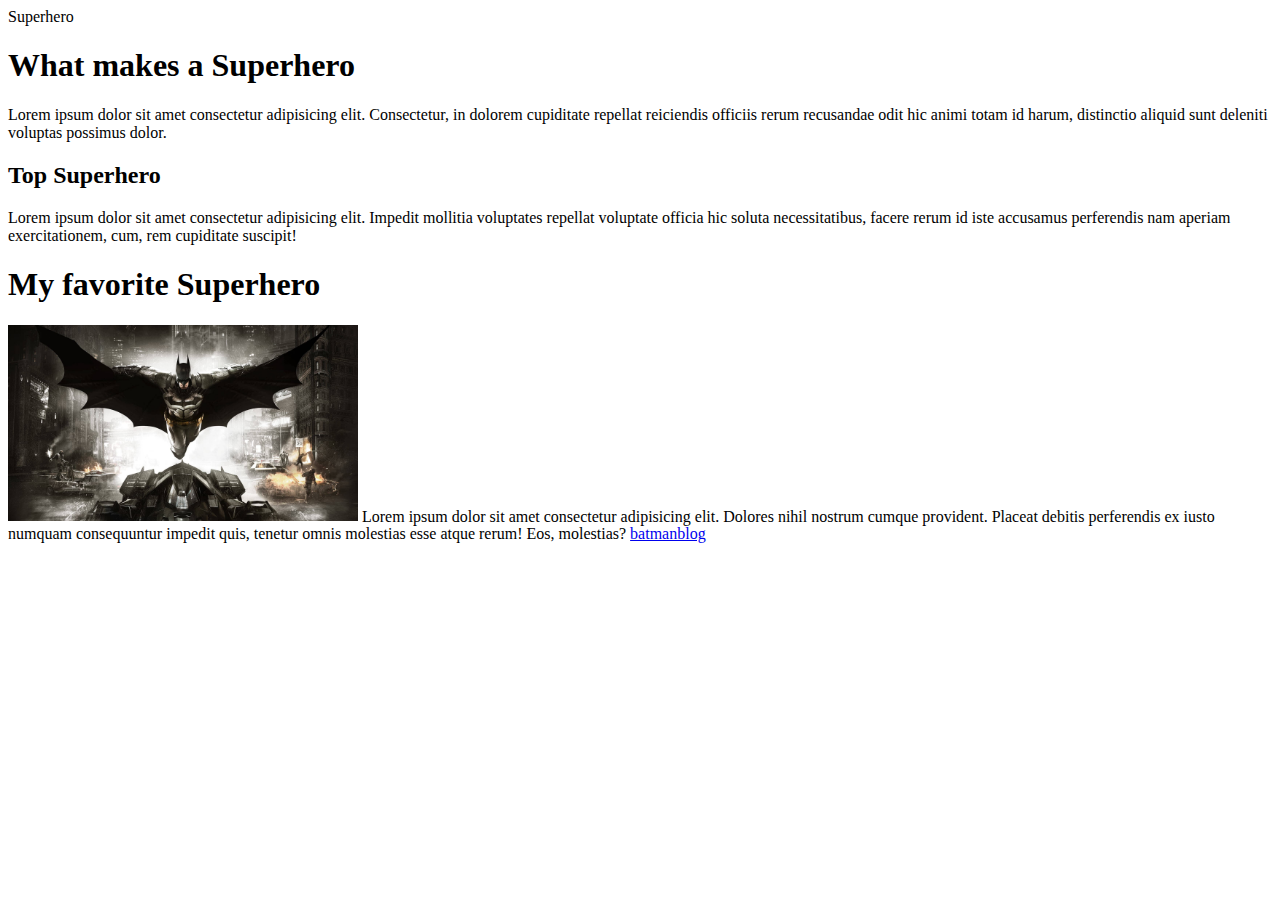
<file: t00/index.html>
<!DOCTYPE html>
<html>
<head>
<title>Superhero trivia</title>
</head>
<body>
<h>Superhero</h>
<h1>What makes a Superhero</h1>
<p>Lorem ipsum dolor sit amet consectetur adipisicing elit. Consectetur, in dolorem cupiditate repellat reiciendis officiis rerum recusandae odit hic animi totam id harum, distinctio aliquid sunt deleniti voluptas possimus dolor.</p>
<h2>Top Superhero</h2>
<p1>Lorem ipsum dolor sit amet consectetur adipisicing elit. Impedit mollitia voluptates repellat voluptate officia hic soluta necessitatibus, facere rerum id iste accusamus perferendis nam aperiam exercitationem, cum, rem cupiditate suscipit!</p1>
<h1>My favorite Superhero</h1>
<img src="assets/images/t00.jpg" alt="assets/images/t00.jpg" width="350"> 
<p3>Lorem ipsum dolor sit amet consectetur adipisicing elit. Dolores nihil nostrum cumque provident. Placeat debitis perferendis ex iusto numquam consequuntur impedit quis, tenetur omnis molestias esse atque rerum! Eos, molestias?</p3>
<a href="http://batmanblog.com">batmanblog</a>
</body>
</html>
</file>
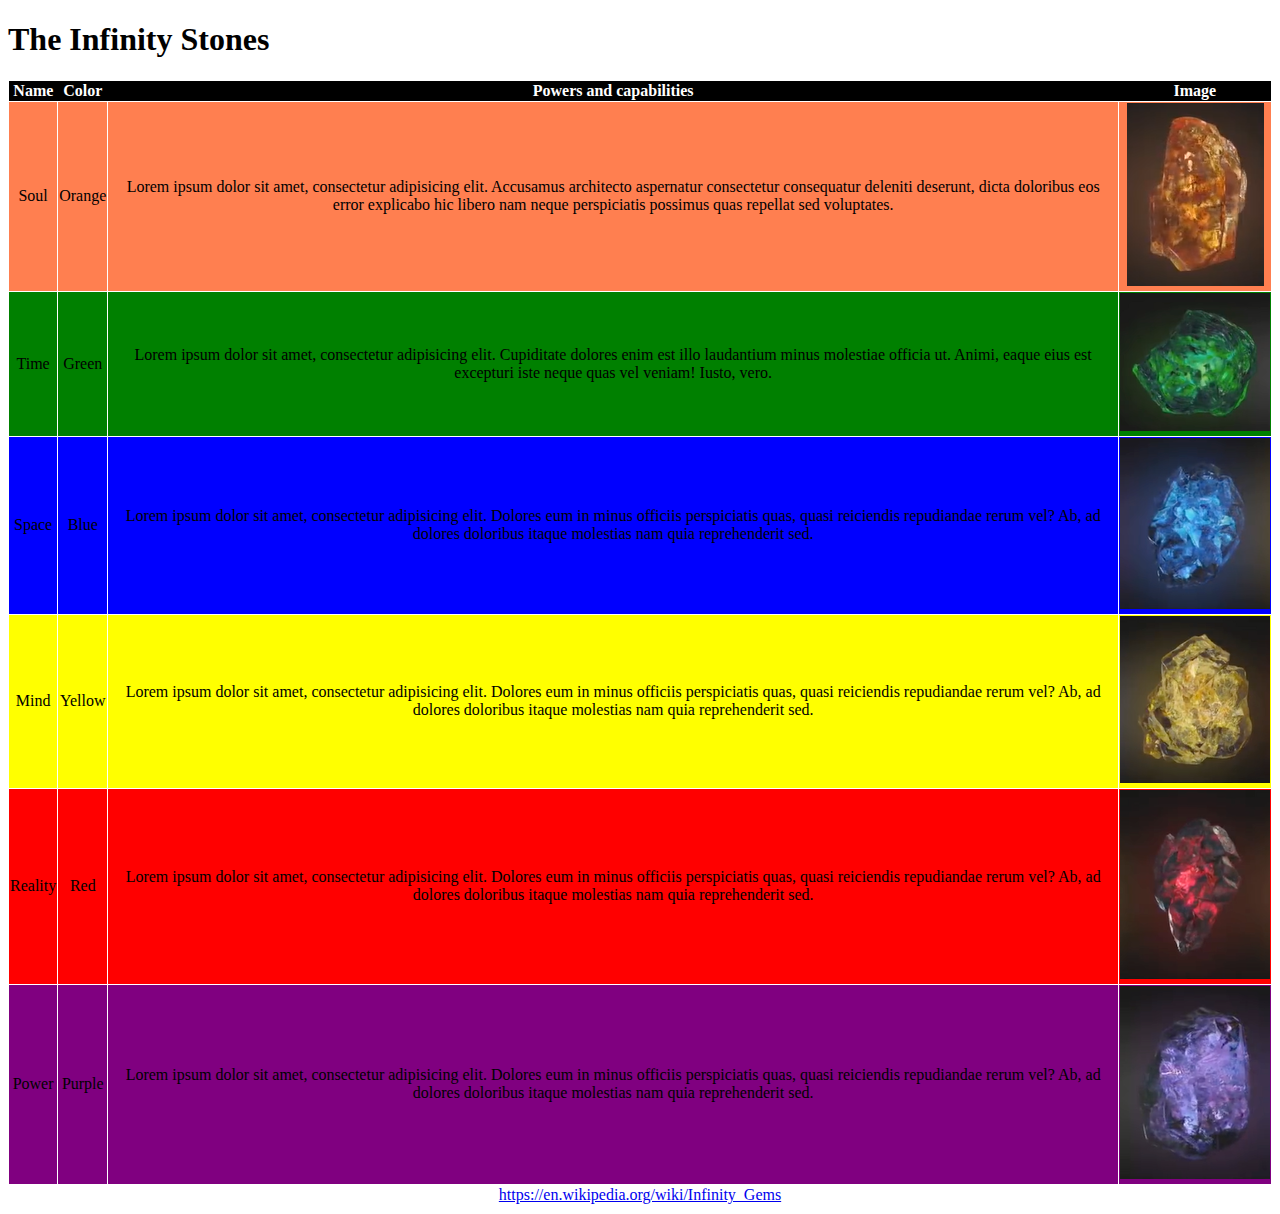
<file: t01/index.html>
<!DOCTYPE html>
<html lang="en">
<head>
    <meta charset="UTF-8">
    <title>Title</title>
    <link rel="stylesheet" href="style.css">
</head>
<body>
<h1>The Infinity Stones</h1>

<table style="width:100%" >
    <tr id="zero">
        <th>Name</th>
        <th>Color</th>
        <th>Powers and capabilities</th>
        <th>Image</th>
    </tr>
    <tr id="firstTr">
        <td>Soul</td>
        <td>Orange</td>
        <td>Lorem ipsum dolor sit amet, consectetur adipisicing elit. Accusamus architecto aspernatur consectetur consequatur deleniti deserunt, dicta doloribus eos error explicabo hic libero nam neque perspiciatis possimus quas repellat sed voluptates.</td>
        <td><img src="assets/images/soul_stone.png" alt="soul"></td>
    </tr>
    <tr id="secondTr">
        <td>Time</td>
        <td>Green</td>
        <td>Lorem ipsum dolor sit amet, consectetur adipisicing elit. Cupiditate dolores enim est illo laudantium minus molestiae officia ut. Animi, eaque eius est excepturi iste neque quas vel veniam! Iusto, vero.</td>
        <td><img src="assets/images/time_stone.png" alt="time"></td>
    </tr>
    <tr id="thirdTr">
        <td>Space</td>
        <td>Blue</td>
        <td>Lorem ipsum dolor sit amet, consectetur adipisicing elit. Dolores eum in minus officiis perspiciatis quas, quasi reiciendis repudiandae rerum vel? Ab, ad dolores doloribus itaque molestias nam quia reprehenderit sed.</td>
        <td><img src="assets/images/space_stone.png" alt="space"></td>
    </tr>
    <tr id="fourthTr">
        <td>Mind</td>
        <td>Yellow</td>
        <td>Lorem ipsum dolor sit amet, consectetur adipisicing elit. Dolores eum in minus officiis perspiciatis quas, quasi reiciendis repudiandae rerum vel? Ab, ad dolores doloribus itaque molestias nam quia reprehenderit sed.</td>
        <td><img src="assets/images/mind_stone.png" alt="mind"></td>
    </tr>
    <tr id="fifthTr">
        <td>Reality</td>
        <td>Red</td>
        <td>Lorem ipsum dolor sit amet, consectetur adipisicing elit. Dolores eum in minus officiis perspiciatis quas, quasi reiciendis repudiandae rerum vel? Ab, ad dolores doloribus itaque molestias nam quia reprehenderit sed.</td>
        <td><img src="assets/images/reality_stone.png" alt="Reality"></td>
    </tr>
    <tr id="sixthTr">
        <td>Power</td>
        <td>Purple</td>
        <td>Lorem ipsum dolor sit amet, consectetur adipisicing elit. Dolores eum in minus officiis perspiciatis quas, quasi reiciendis repudiandae rerum vel? Ab, ad dolores doloribus itaque molestias nam quia reprehenderit sed.</td>
        <td><img src="assets/images/power_stone.png" alt="Power"></td>
    </tr>
    <tr id="last">
        <td colspan="4"><a href="https://en.wikipedia.org/wiki/Infinity_Gems">https://en.wikipedia.org/wiki/Infinity_Gems</a></td>
    </tr>
</table>

</body>
</html>
</file>
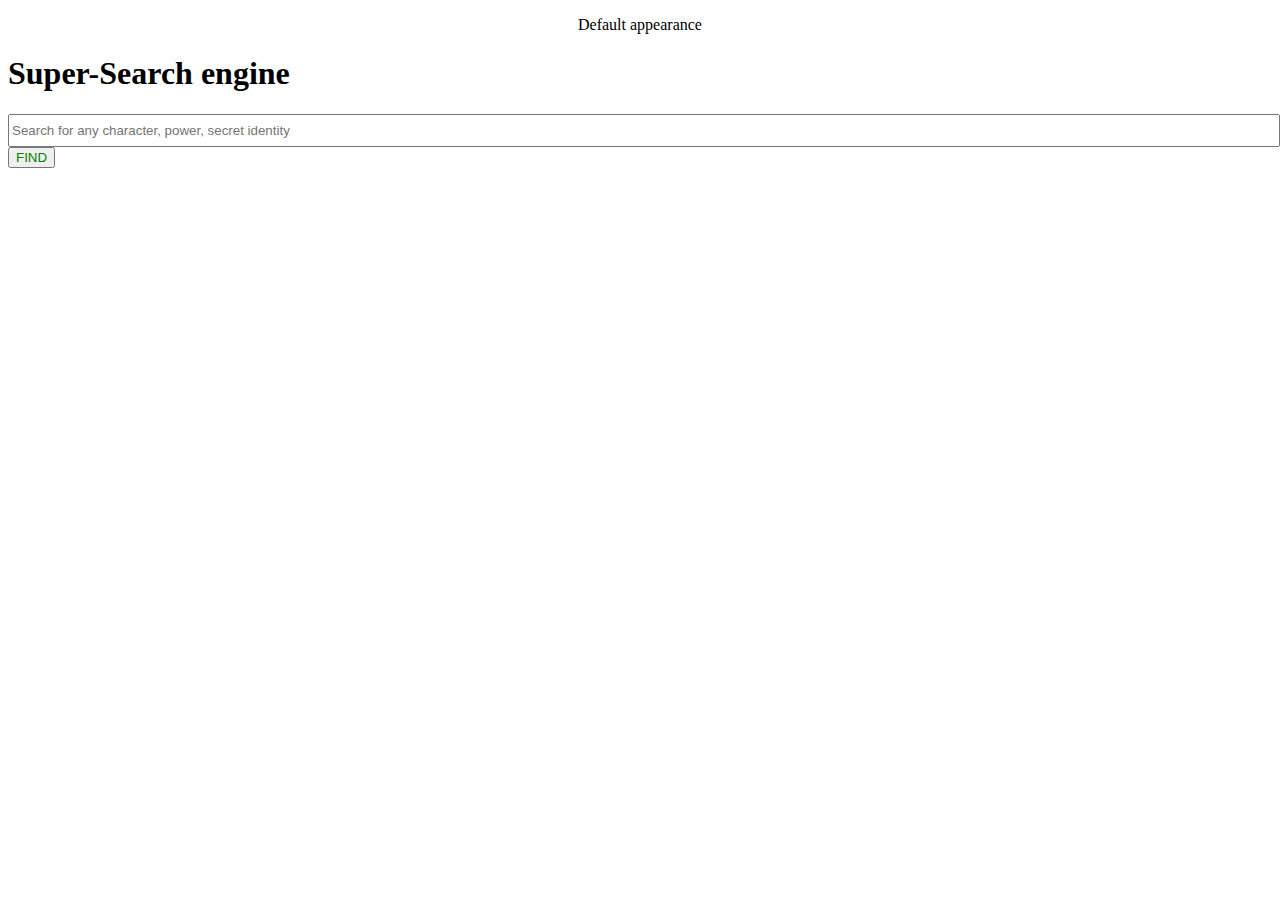
<file: t02/index.html>
<!DOCTYPE html>
<html lang="en">
  <head>
    <meta charset="utf-8">
    <title>What are HTML imports and how do they work</title>
    <link rel="stylesheet" href="style.css" type="text/css"
    </head>
  <body>
    <p align="center">Default appearance</p>
    <h1>Super-Search engine</h1>
    <input type="text" placeholder="Search for any character, power, secret identity"
    required>

    <button type="submit">FIND</button>
  </body>
</html>
</file>
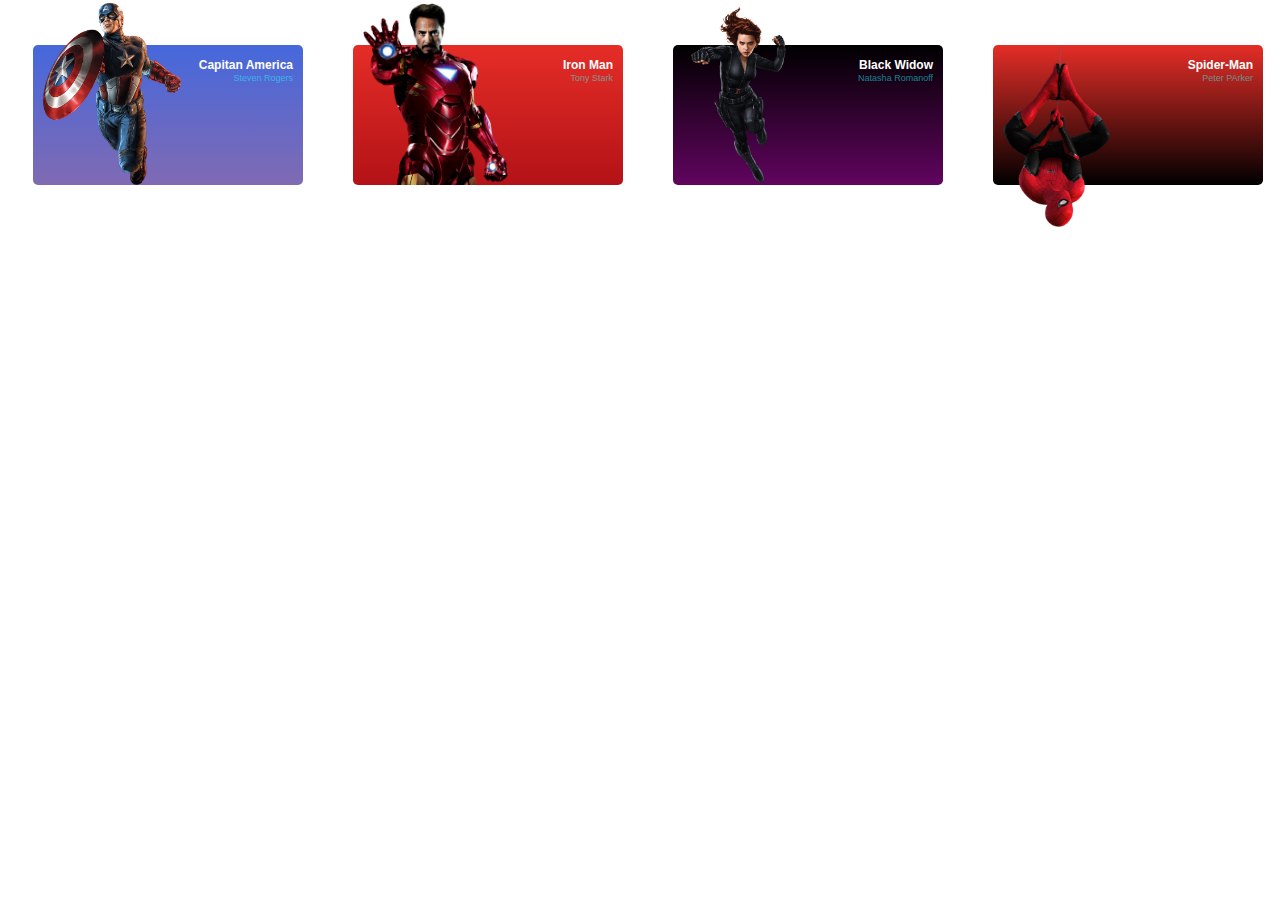
<file: t04/index.html>
<!DOCTYPE html>
<html lang="en">
	<head>
		<title>SuperHero cards</title>
		<meta name="description" charset="utf-8" content="t04. SuperHero cards" />
		<link rel="stylesheet" href="style.css" type="text/css" />
	</head>
	<body>
		<div class="flex-container">
			<div class="flex-item">
				<div class="card-1">
					<img src="assets/images/Capitan-America.png" alt="" />
					<h3>Capitan America</h3>
					<p>Steven Rogers</p>
				</div>
			</div>
			<div class="flex-item">
				<div class="card-2">
					<h3>Iron Man</h3>
					<p>Tony Stark</p>
					<img src="assets/images/Iron-man.png" alt="" />
				</div>
			</div>
			<div class="flex-item">
				<div class="card-3">
					<h3>Black Widow</h3>
					<p>Natasha Romanoff</p>
					<img src="assets/images/Black-Widow.png" alt="" />
				</div>
			</div>
			<div class="flex-item">
				<div class="card-4">
					<h3>Spider-Man</h3>
					<p>Peter PArker</p>
					<img src="assets/images/Spider-man.png" alt="" />
				</div>
			</div>
		</div>
	</body>
</html>
</file>
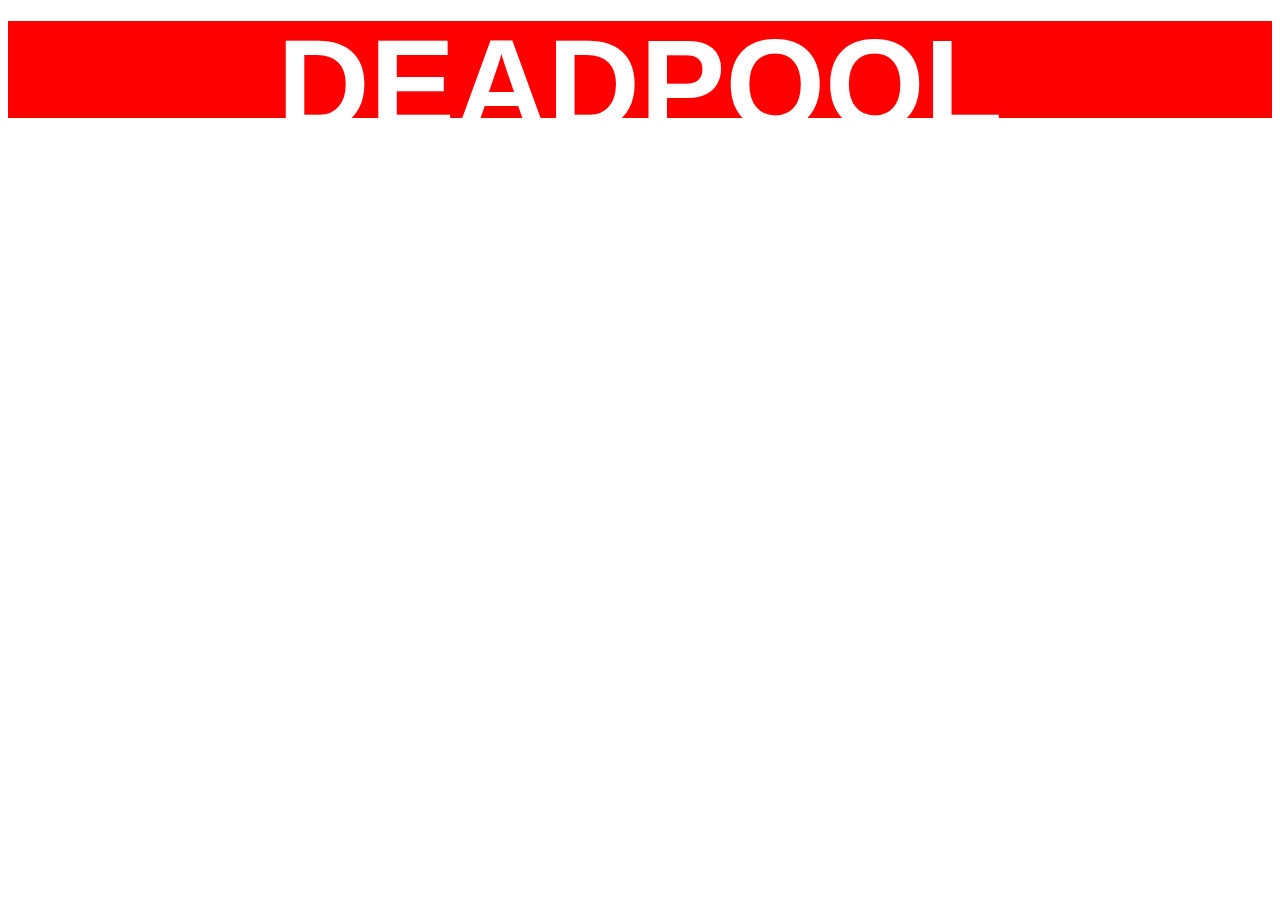
<file: t05/index.html>
<!DOCTYPE html>
<html lang="en">

<head>
    <title>Get into position!</title>
    <meta name="description" content="t05. Get into position!" charset="utf-8">
    <link rel="stylesheet" href="style.css">
</head>

<body>
<h1><span>DEADPOOL</span></h1>
</body>

</html>
</file>
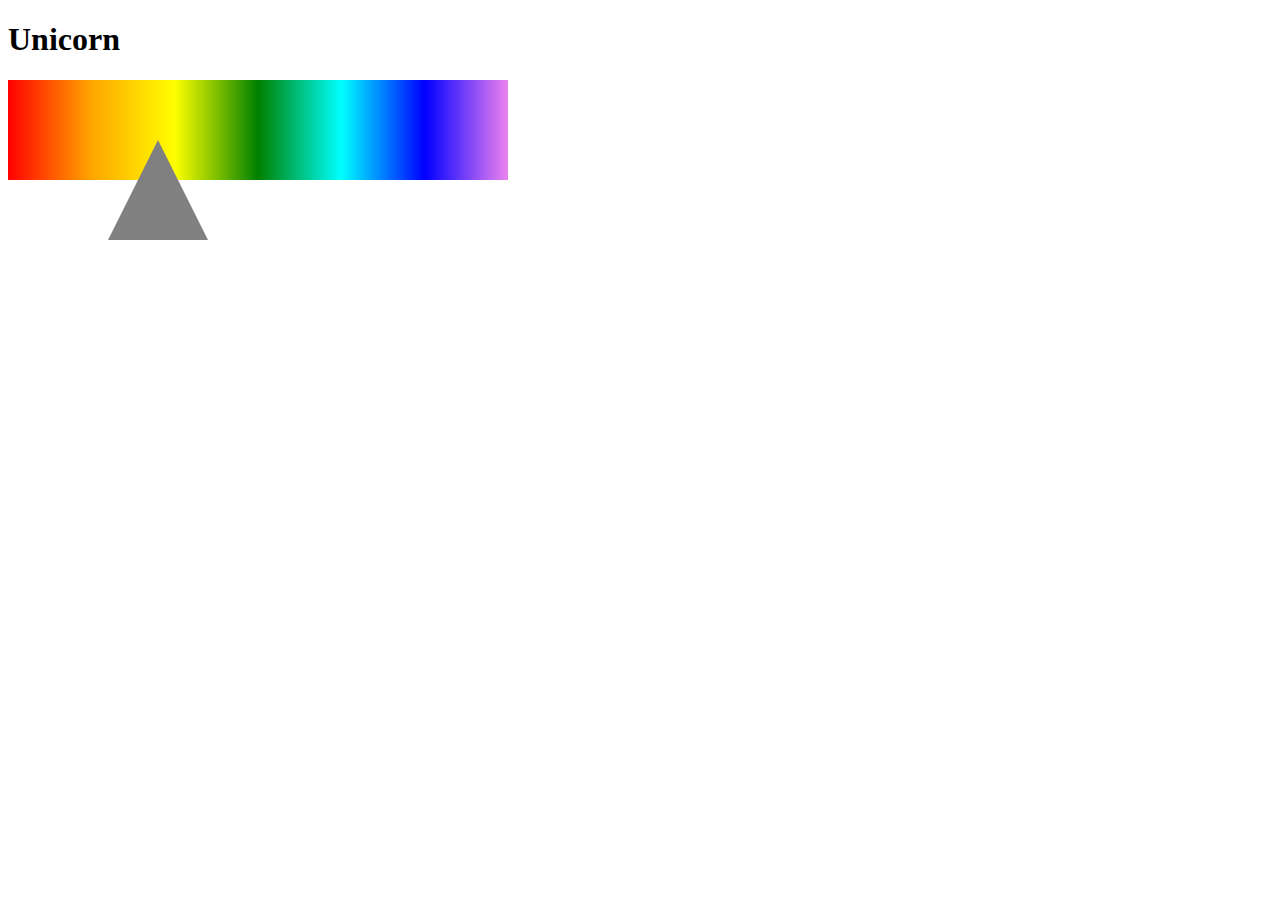
<file: t06/index.html>
<!DOCTYPE html>
<html lang="eng">
  <head>
    <title>Unicorn</title>
    <meta name="discription" content="t06. Unicorn" charset="utf-8" />
    <link rel="stylesheet" href="style.css" />
  </head>

  <body>
    <h1>Unicorn</h1>
    <div id="rainbow-block"></div>
    <div id="horn-block"></div>
  </body>
</html>
</file>
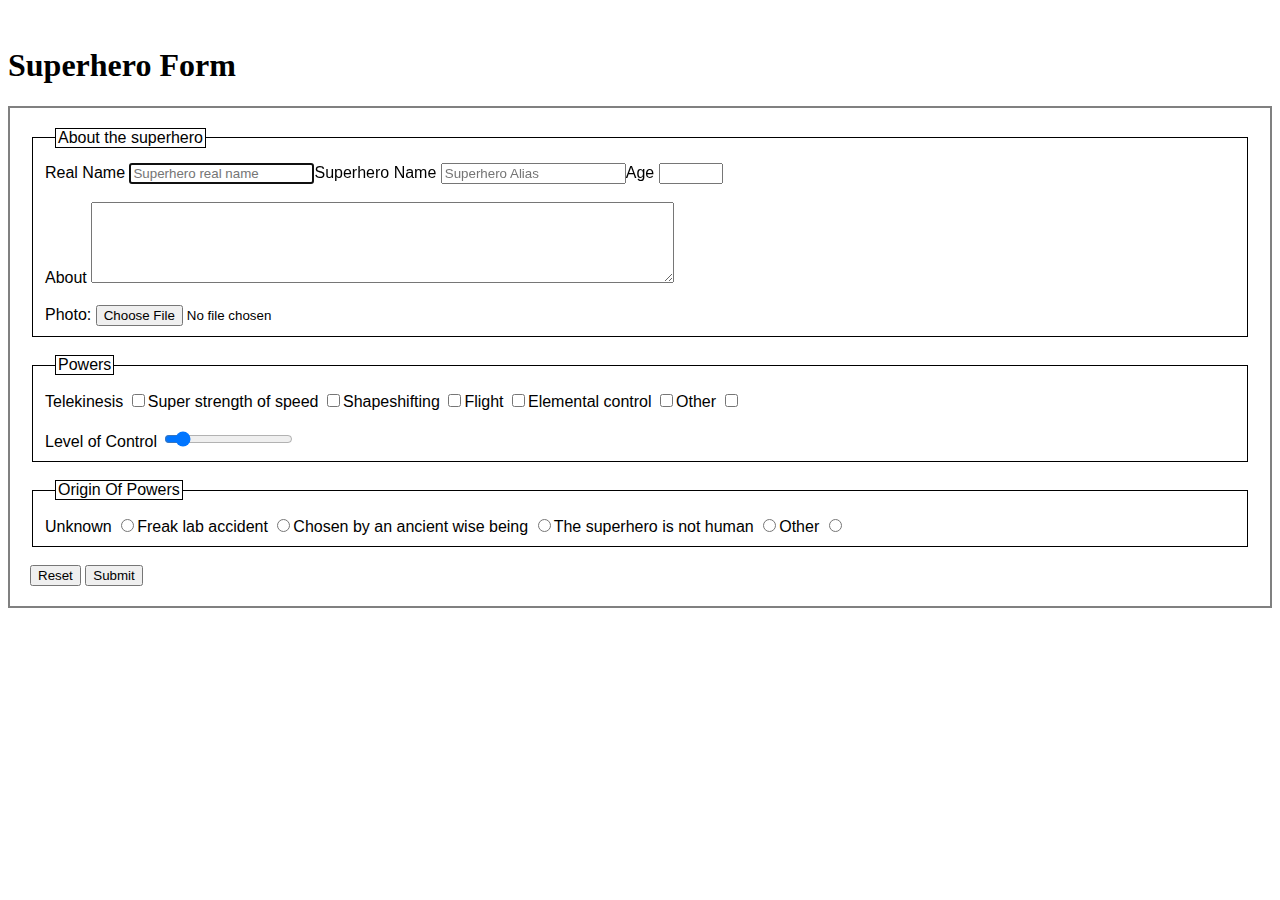
<file: t08/index.html>
<!DOCTYPE html>
<html lang="en">
	<head>
		<title>Form</title>
		<meta name="description" content="form" charset="utf-8" />
		<link rel="stylesheet" href="style.css" />
	</head>
	​

	<body>
		<h1>Superhero Form</h1>
		<form action="">
			<fieldset>
				<legend>About the superhero</legend>
				​
				<label for="rname">Real Name</label>
				<input
					type="text"
					id="rname"
					name="rname"
					placeholder="Superhero real name"
					autofocus
				/>
				​
				<label for="alias">Superhero Name</label>
				<input
					type="text"
					id="alias"
					name="alias"
					placeholder="Superhero Alias"
				/>
				​
				<label for="age">Age</label>
				<input
					type="number"
					id="age"
					name="age"
					min="1"
					max="999"
				/><br /><br />
				​
				<label for="about">About</label>
				<textarea
					id="about"
					name="about"
					rows="5"
					cols="70"
					maxlength="500"
				></textarea
				><br /><br />
				​
				<label for="myfile">Photo:</label>
				<input type="file" id="myfile" name="myfile" />
			</fieldset>
			​
			<fieldset>
				<legend>Powers</legend>
				​
				<label for="Telekinesis">Telekinesis</label>
				<input type="checkbox" id="Telekinesis" name="Telekinesis" />
				​
				<label for="Super">Super strength of speed</label>
				<input type="checkbox" id="Super" name="Super" />
				​
				<label for="Shapeshifting">Shapeshifting</label>
				<input type="checkbox" id="Shapeshifting" name="Shapeshifting" />
				​
				<label for="Flight">Flight</label>
				<input type="checkbox" id="Flight" name="Flight" />
				​
				<label for="control">Elemental control</label>
				<input type="checkbox" id="control" name="control" />
				​
				<label for="Other">Other</label>
				<input type="checkbox" id="Other" name="Other" /><br /><br />
				​
				<label for="cowbell">Level of Control</label>
				<input
					type="range"
					id="cowbell"
					name="cowbell"
					min="0"
					max="10"
					value="1"
					step="1"
				/>
			</fieldset>
			​
			<fieldset>
				<legend>Origin Of Powers</legend>
				<label for="Unknown">Unknown</label>
				<input type="radio" id="Unknown" name="Unknown" />
				​
				<label for="Freak">Freak lab accident</label>
				<input type="radio" id="Freak" name="Freak" />
				​
				<label for="ancient">Chosen by an ancient wise being</label>
				<input type="radio" id="ancient" name="ancient" />
				​
				<label for="human">The superhero is not human</label>
				<input type="radio" id="human" name="human" />
				​
				<label for="oother">Other</label>
				<input type="radio" id="oother" name="oother" />
			</fieldset>
			<br />
			<input type="reset" />
			<input type="submit" />
		</form>
	</body>
</html>
</file>
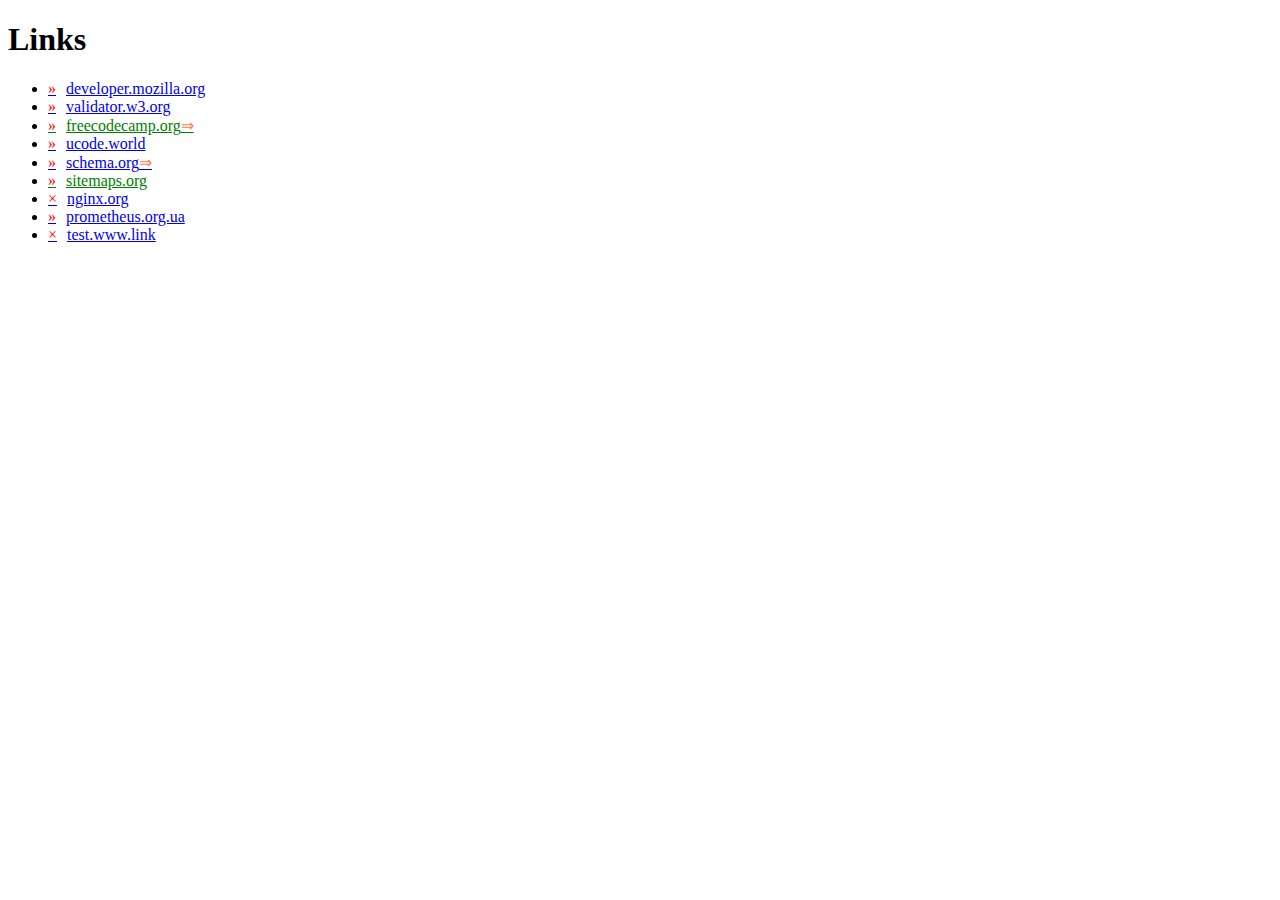
<file: t09/index.html>
<!DOCTYPE html>
<htmllang="en">

	<head>
		<metacharset="utf-8">
			<title>bLink182</title>
			<metaname="description"content="t09. bLink182">
				<link rel="stylesheet"href="style.css">
	</head>

	<body>
		<h1>Links</h1>
		<ul>
			<li><a href="https://developer.mozilla.org/">developer.mozilla.org</a></li>
			<li><a href="https://validator.w3.org/">validator.w3.org</a></li>
			<li><a href="https://www.freecodecamp.org/" target="_blank">freecodecamp.org</a></li>
			<li><a href="https://ucode.world/">ucode.world</a></li>
			<li><a href="https://schema.org/a" target="_blank">schema.org</a></li>
			<li><a href="https://www.sitemaps.org/">sitemaps.org</a></li>
			<li><a href="http://nginx.org/">nginx.org</a></li>
			<li><a href="https://prometheus.org.ua">prometheus.org.ua</a></li>
			<li><a href="http://test.www.link/">test.www.link</a></li>
		</ul>
	</body>

	</html>
</file>
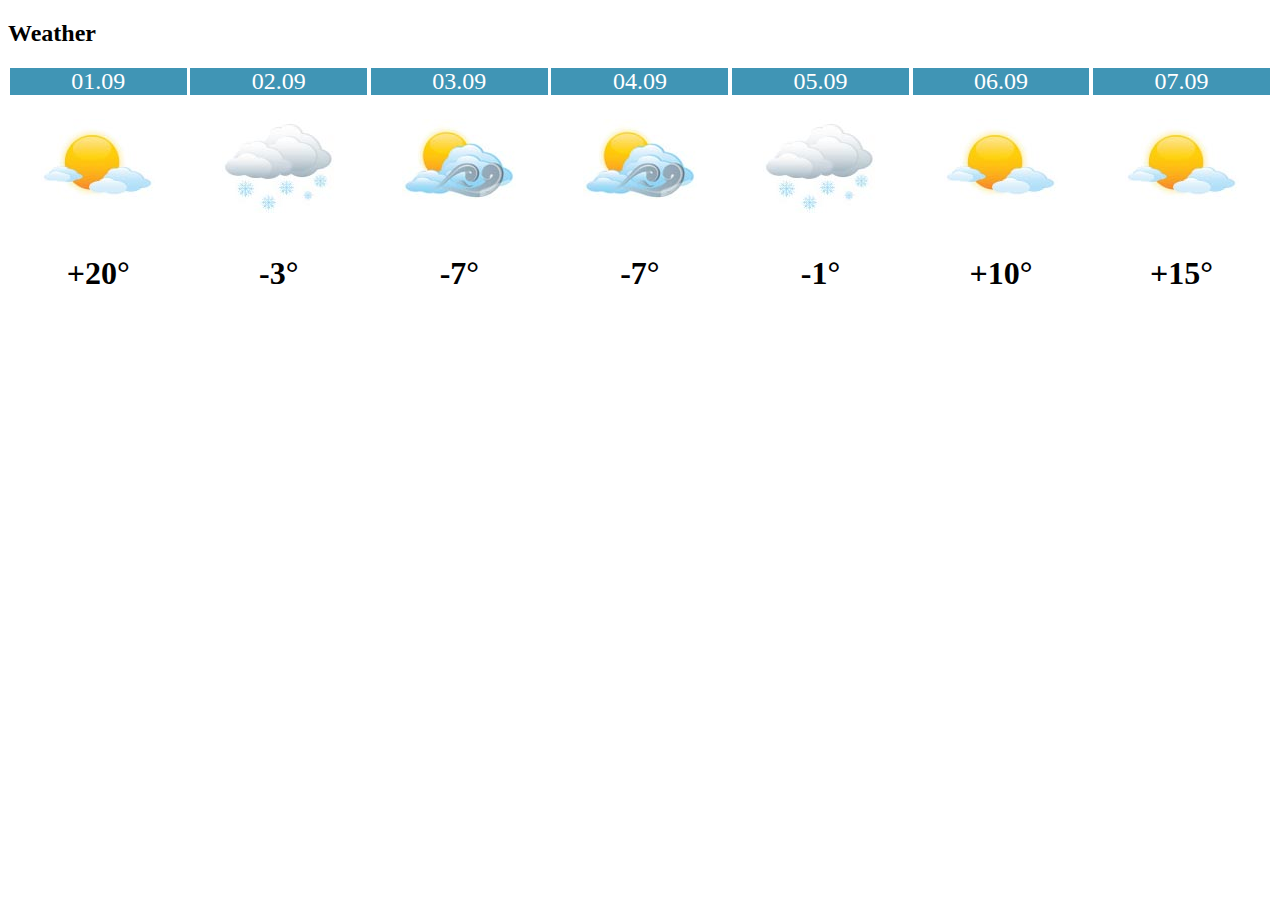
<file: t10/index.html>
<!DOCTYPE html>
<html lang="en">
	<head>
		<meta charset="utf-8" />
		<title>Weather</title>
		<meta name="description" content="t10. Weather" />
		<link rel="stylesheet" href="style.css" />
	</head>

	<body>
		<h2>Weather</h2>
		<div class="container">
			<div class="d1">
				<p>01.09</p>
				<img src="assets/images/sun.jpg" />
				<h4>+20&deg;</h4>
			</div>

			<div class="d2">
				<p>02.09</p>
				<img src="assets/images/snow.jpg" />
				<h4>-3&deg;</h4>
			</div>

			<div class="d3">
				<p>03.09</p>
				<img src="assets/images/blizzard.jpg" />
				<h4>-7&deg;</h4>
			</div>

			<div class="d4">
				<p>04.09</p>
				<img src="assets/images/blizzard.jpg" />
				<h4>-7&deg;</h4>
			</div>

			<div class="d5">
				<p>05.09</p>
				<img src="assets/images/snow.jpg" />
				<h4>-1&deg;</h4>
			</div>

			<div class="d6">
				<p>06.09</p>
				<img src="assets/images/sun.jpg" />
				<h4>+10&deg;</h4>
			</div>

			<div class="d7">
				<p>07.09</p>
				<img src="assets/images/sun.jpg" />
				<h4>+15&deg;</h4>
			</div>
		</div>
	</body>
</html>
</file>
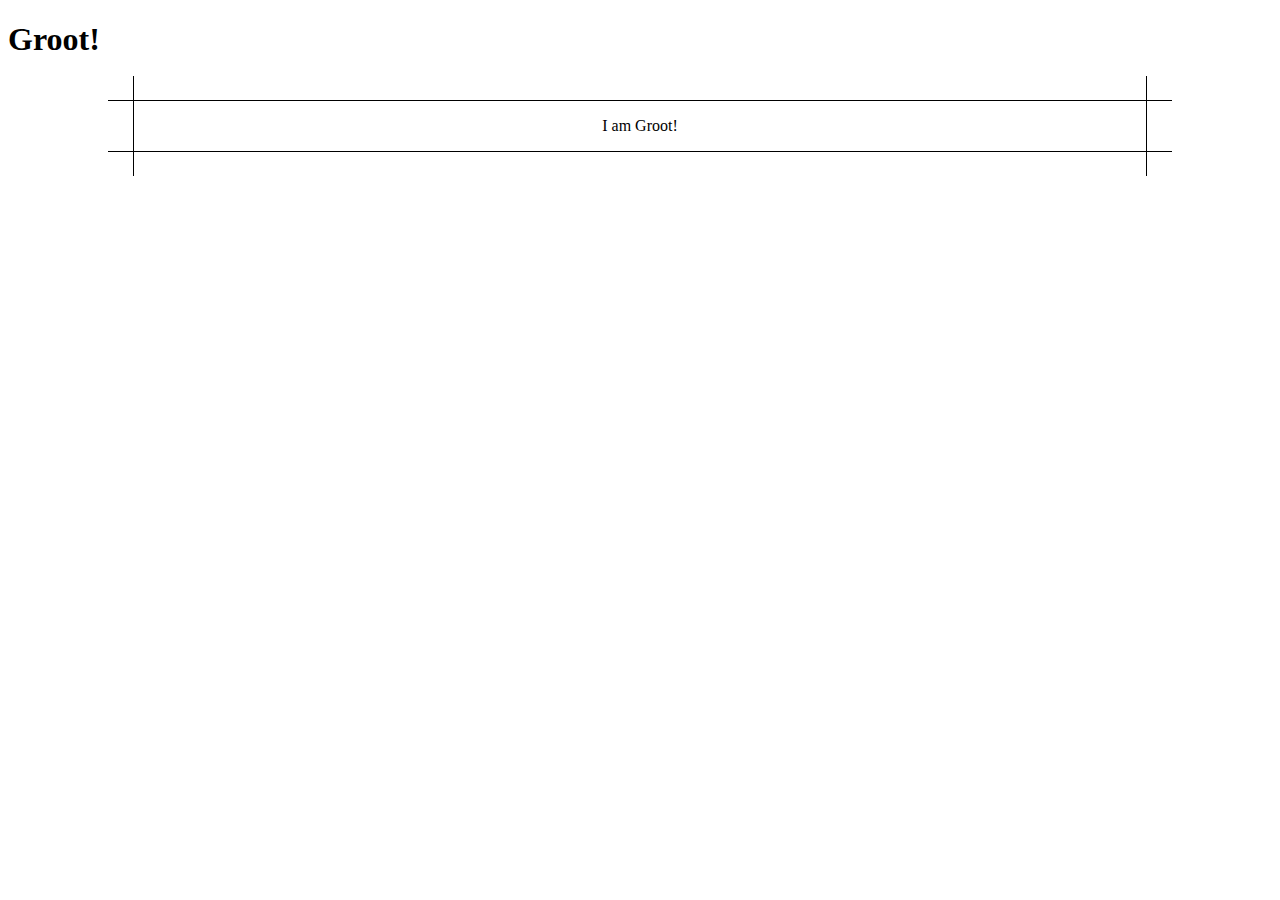
<file: t11/index.html>
<!DOCTYPE html>
<html lang="en">
<head>
    <title>Groot</title>
    <meta name="description" content="t11. Groot" charset="utf-8">
    <link rel="stylesheet" href="style.css">
</head>

<body>
    
    <h1>Groot!</h1>
    <div class="box">I am Groot!</div>
    
</body>
</html>
</file>
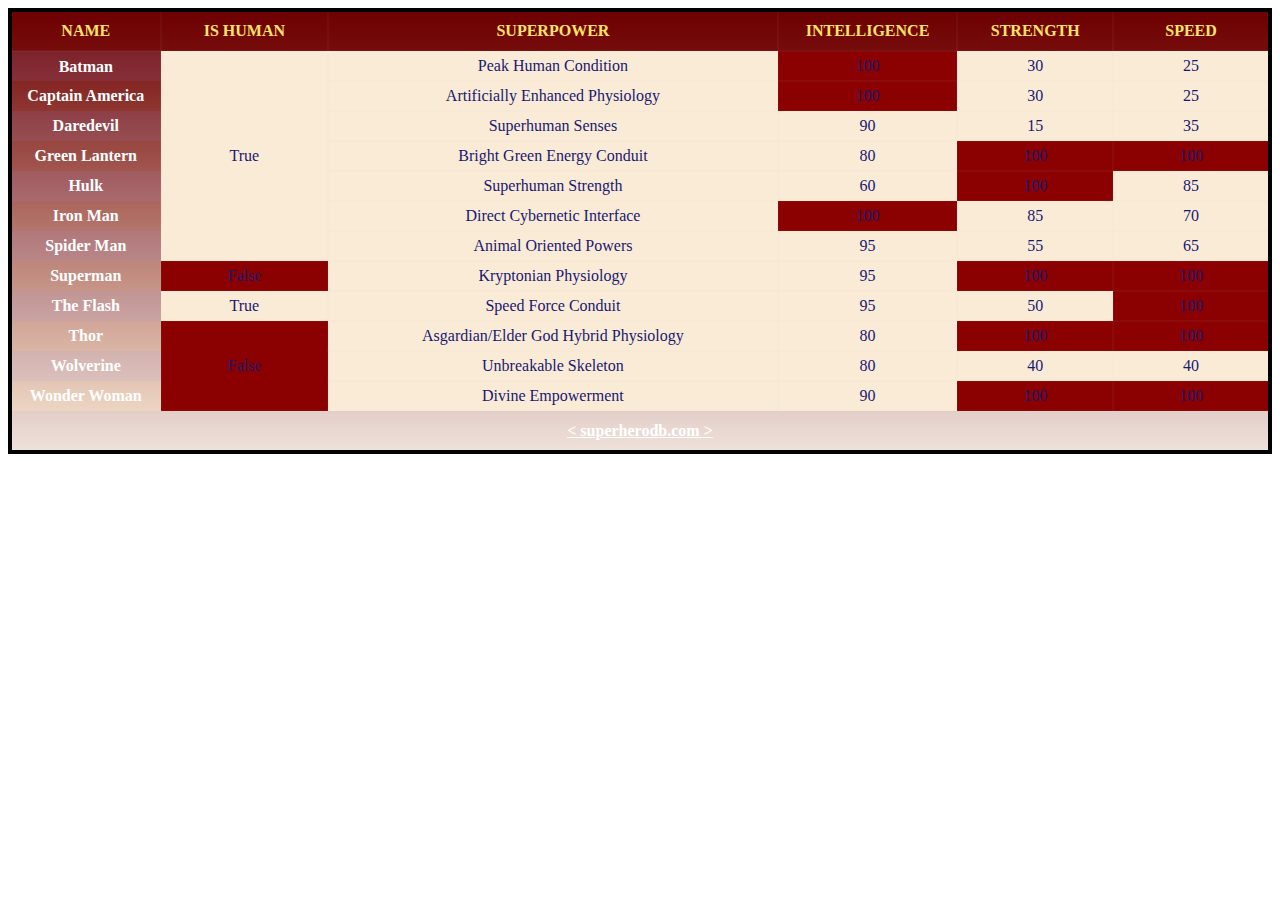
<file: t07/inddex.html>
<!DOCTYPE html>
<html lang="en">
  <head>
    <title>Table</title>
    <meta name="description" content="table" charset="utf-8" />
    <link rel="stylesheet" href="style.css" />
  </head>

  <body>
    <table>
      <tr>
        <th>NAME</th>
        <th>IS HUMAN</th>
        <th>SUPERPOWER</th>
        <th>INTELLIGENCE</th>
        <th>STRENGTH</th>
        <th>SPEED</th>
      </tr>
      <tr>
        <td class="first odd">Batman</td>
        <td rowspan="7">True</td>
        <td>Peak Human Condition</td>
        <td class="condition">100</td>
        <td>30</td>
        <td>25</td>
      </tr>
      <tr>
        <td class="first">Captain America</td>
        <td>Artificially Enhanced Physiology</td>
        <td class="condition">100</td>
        <td>30</td>
        <td>25</td>
      </tr>
      <tr>
        <td class="first odd">Daredevil</td>
        <td>Superhuman Senses</td>
        <td>90</td>
        <td>15</td>
        <td>35</td>
      </tr>
      <tr>
        <td class="first">Green Lantern</td>
        <td>Bright Green Energy Conduit</td>
        <td>80</td>
        <td class="condition">100</td>
        <td class="condition">100</td>
      </tr>
      <tr>
        <td class="first odd">Hulk</td>
        <td>Superhuman Strength</td>
        <td>60</td>
        <td class="condition">100</td>
        <td>85</td>
      </tr>
      <tr>
        <td class="first">Iron Man</td>
        <td>Direct Cybernetic Interface</td>
        <td class="condition">100</td>
        <td>85</td>
        <td>70</td>
      </tr>
      <tr>
        <td class="first odd">Spider Man</td>
        <td>Animal Oriented Powers</td>
        <td>95</td>
        <td>55</td>
        <td>65</td>
      </tr>
      <tr>
        <td class="first">Superman</td>
        <td class="condition">False</td>
        <td>Kryptonian Physiology</td>
        <td>95</td>
        <td class="condition">100</td>
        <td class="condition">100</td>
      </tr>
      <tr>
        <td class="first odd">The Flash</td>
        <td>True</td>
        <td>Speed Force Conduit</td>
        <td>95</td>
        <td>50</td>
        <td class="condition">100</td>
      </tr>
      <tr>
        <td class="first">Thor</td>
        <td rowspan="3" class="condition">False</td>
        <td>Asgardian/Elder God Hybrid Physiology</td>
        <td>80</td>
        <td class="condition">100</td>
        <td class="condition">100</td>
      </tr>
      <tr>
        <td class="first odd">Wolverine</td>
        <td>Unbreakable Skeleton</td>
        <td>80</td>
        <td>40</td>
        <td>40</td>
      </tr>
      <tr>
        <td class="first">Wonder Woman</td>
        <td>Divine Empowerment</td>
        <td>90</td>
        <td class="condition">100</td>
        <td class="condition">100</td>
      </tr>
      <tr id="last">
        <td colspan="6" class="first odd">
          <a href="#">< superherodb.com ></a>
        </td>
      </tr>
    </table>
  </body>
</html>
</file>
<file: t01/style.css>
table,
td {
  border: 1px solid white;
  border-collapse: collapse;
}

th {
  background-color: black;
}
#zero th {
  color: white;
}
td {
  text-align: center;
}
#firstTr {
  background-color: coral;
}

#secondTr {
  background-color: green;
}

#thirdTr {
  background-color: blue;
}

#fourthTr {
  background-color: yellow;
}

#fifthTr {
  background-color: red;
}

#sixthTr {
  background-color: purple;
}
</file>
<file: t02/style.css>
form{
    display: table;

}

button{
    display:table-cell;
    color:green;
    pading 0 10px;
    height:2 em;

}

button:hover{
    color: red;
}

label{
    discplay:table-cell;
    width: 100%;
    padding: 0 10px;

}
input{
    color:green;
    width: 100%;
    height: 2em;

    input:hover{
        color:red;
    }
}
</file>
<file: t04/style.css>
h3{
    color: white;
    font-size: 12px;
    font-family: Verdana,sans-serif;
    text-align: right;
    padding-right: 10px;
    padding-top: 20px;
    line-height: 1px;
}

p{
    color: rgba(25,255,255,0.5);
    font-size: 9px;
    font-family: verdana,sans-serif;
    text-align: right;
    padding-right: 10px;
    line-height: 1px;
}

.flex-container{
    display: flex;
    justify-content: space-between;
    align-content: center;
    align-items: flex-start;
}

@media (min-width: 1200px) {
    .flex-container {
        flex-direction: row;
        flex-wrap: nowrap;
    }
}

@media (min-width: 760px) and (max-width: 1199px) {
    .flex-container {
        flex-direction: row;
        flex-wrap: wrap;
    }
} 

@media screen and (max-width: 767px) {
    .flex-container {
        flex-direction: column;
        flex-wrap: nowrap;
    }
}

.flex-item{
    flex: inherit;
    margin: 25px;
}
.card-1, .card-2, .card-3, .card-4{
    position: relative;
    width: 270px;
    height: 140px;
    border-radius: 5px;
}
.card-1{
    background: linear-gradient(to top, #806ab3, #4568dc);
}

.card-2{
    background: linear-gradient(to top, #b31217, #e52d27);
}

.card-3{
    background: linear-gradient(to top, #61045f, #000000);
}
.card-4{
    background: linear-gradient(to top, #000000, #e52d27);
}
img{
    display: inline-block;
    position: absolute;
    height: 182px;
    padding-left: 10px;
}
.card-1 img,.card-2 img, .card-3 img{
    bottom: 0;
}
.card-4 img{
    top: 0;
}
</file>
<file: t05/style.css>
h1{
    background: red;
    text-align: center;
    padding-top: 2em;
    line-height: 0em;
    vertical-align: bottom;
}

span{
    color: white;
    font-weight: bolder;
    font-size: 4em;
    font-family: Arial, sans-serif;
}
</file>
<file: t06/style.css>
div {
  background: linear-gradient(
    to right,
    red,
    orange,
    yellow,
    green,
    cyan,
    blue,
    violet
  );
}
#rainbow-block {
  height: 100px;
  width: 500px;
}
#horn-block {
  position: relative;
  left: 100px;
  bottom: 40px;

  width: 0;
  height: 0;
  border-left: 50px solid transparent;
  border-right: 50px solid transparent;
  border-bottom: 100px solid grey;
}
</file>
<file: t08/style.css>
form {
	border: 2px solid gray;
	padding: 20px;
	font-family: 'Lucida Sans', 'Lucida Sans Regular', 'Lucida Grande',
		'Lucida Sans Unicode', Geneva, Verdana, sans-serif;
}
fieldset {
	border: 1px solid black;
}
legend {
	margin: 10px;
	border: solid 1px black;
}
</file>
<file: t09/style.css>
a[href*="://www"]
{
	color: green;
}

a[href*='http']::before {
	padding-right: 10px;
	content: '\00D7';
	color: red;
}

a[href*='https']::before {
	padding-right: 10px;
	content: '\00BB';
}

a[href*='a.']:hover::after {
	padding-right: 10px;
	content: "\2026 last symbol is 'a'";
	font-style: italic;
	color: coral;
}

a[target='_blank']::after {
	content: '\21D2';
	color: coral;
}
</file>
<file: t10/style.css>
.container {
	display: flex;
	flex-wrap: wrap;
	flex-direction: row;
	width: 100%;
}

p {
	width: 100%;
	height: auto;
	background-color: #4095b5;
	color: white;
	text-align: center;
	margin-top: 1px;
}

div img {
	display: flex;
	margin-right: auto;
	margin-left: auto;
}

.d1,
.d2,
.d3,
.d4,
.d5,
.d6,
.d7 {
	display: flex;
	width: 14%;
	min-width: 120px;
	height: auto;
	flex-direction: column;
	margin-left: auto;
	margin-right: auto;
}

.d1:hover,
.d2:hover,
.d3:hover,
.d4:hover,
.d5:hover,
.d6:hover,
.d7:hover {
	box-shadow: 0 14px 28px grey, 0 10px 10px grey;
}

p,
h4 {
	text-align: center;
}

p {
	font-family: Lato Bold (700);
	font-size: 1.5em;
}

h4 {
	font-family: Lato Regular (400);
	font-size: 2em;
}
</file>
<file: t11/style.css>
.box {
	position: relative;
	top: 20px;
	left: 50%;
	transform: translateX(-50%);
	border-bottom: 1px solid black;
	border-top: 1px solid black;
	text-align: center;
	height: 50px;
	width: calc(100% - 200px);
	line-height: 50px;
}

.box::before {
	content: ' ';
	position: absolute;
	z-index: -1;
	height: 100px;
	top: -25px;
	left: 25px;
	right: 25px;

	border-left: 1px solid black;
	border-right: 1px solid black;
}
</file>
<file: t07/style.css>
th {
  border: 2px solid rgba(189, 195, 199, 0.05);
  color: #ffe369;
  font-weight: bold;
  background-color: rgba(110, 0, 0, 0.4);
  padding: 10px;
}

table {
  text-align: center;
  border-collapse: collapse;
  width: 100%;
  background: linear-gradient(#6e0000, antiquewhite);
  border: 4px solid black;
}

tr td:first-child {
  color: white;
  font-weight: bold;
}

.first.odd:nth-child(odd) {
  background-color: rgba(143, 148, 251, 0.1);
}

td:not(.first) {
  padding: 5px 50px;
  color: midnightblue;
  /*background-color: black;*/
  border: 2px solid rgba(189, 195, 199, 0.05);
}

.condition {
  color: white;
  background-color: darkred;
}

td:not(.condition):not(.first) {
  color: midnightblue;
  background-color: antiquewhite;
}

a {
  color: white;
  font-weight: bold;
  padding: 10px;
}

#last td {
  padding: 10px;
}
</file>
